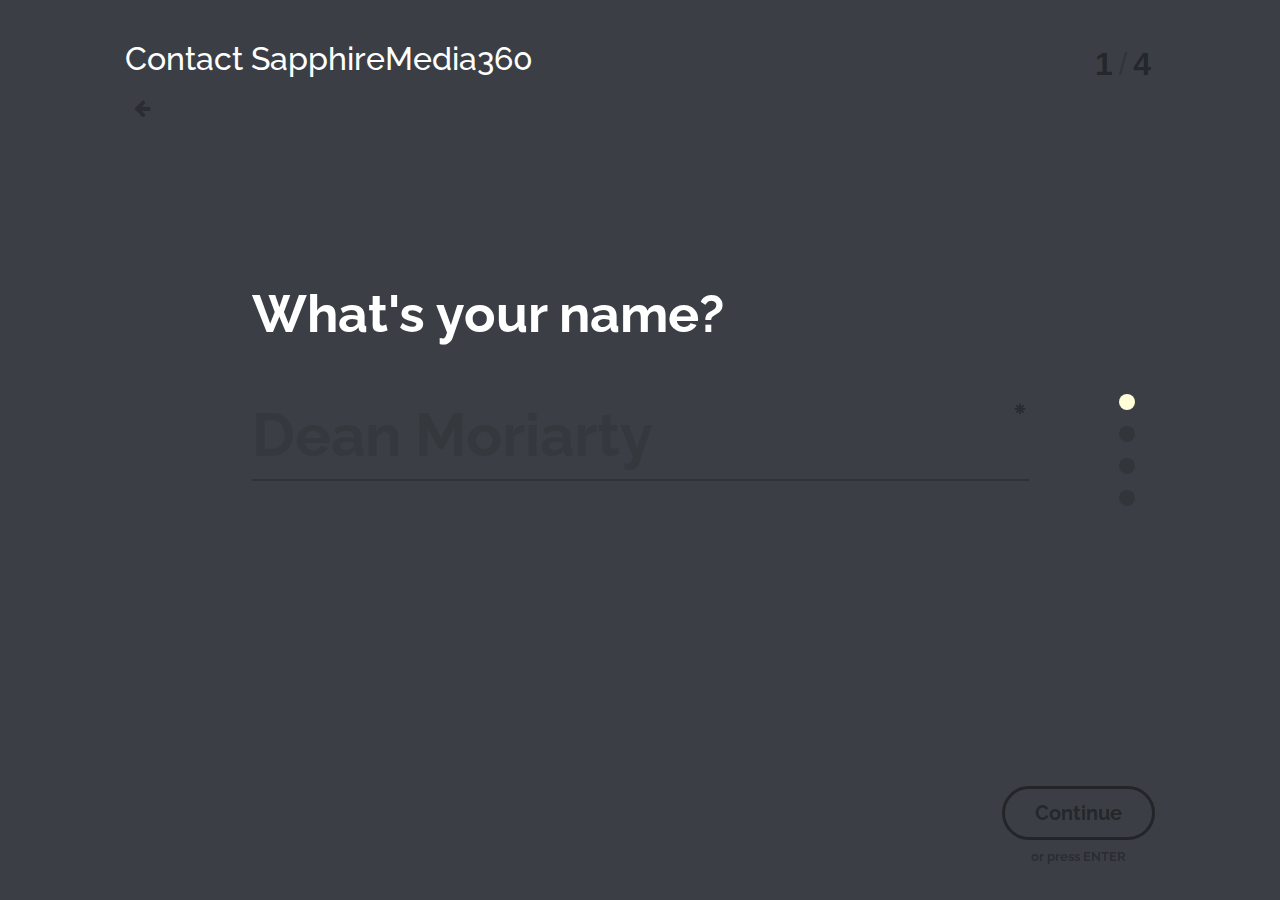
<file: contact_us.html>
<!DOCTYPE html>
<html lang="en" class="no-js">
<head>
    <meta charset="UTF-8" />
    <meta http-equiv="X-UA-Compatible" content="IE=edge">
    <meta name="viewport" content="width=device-width, initial-scale=1">
    <title>Contact Us</title>
    <meta name="description" content="Fullscreen Form Interface: A distraction-free form concept with fancy animations" />
    <meta name="keywords" content="fullscreen form, css animations, distraction-free, web design" />
    <meta name="author" content="Codrops" />
    <link rel="shortcut icon" href="../favicon.ico">

    <!-- Stylesheets imports -->
    <link rel="stylesheet" href="https://maxcdn.bootstrapcdn.com/bootstrap/4.3.1/css/bootstrap.min.css">

    <!-- Font Imports -->
    <link rel="stylesheet" type="text/css" href="//fonts.googleapis.com/css?family=Open+Sans" />
    <!-- Scripts used in the app -->
    <script src="https://ajax.googleapis.com/ajax/libs/jquery/3.3.1/jquery.min.js"></script>
    <script src="https://cdnjs.cloudflare.com/ajax/libs/popper.js/1.14.7/umd/popper.min.js"></script>
    <script src="https://maxcdn.bootstrapcdn.com/bootstrap/4.3.1/js/bootstrap.min.js"></script>

    <link rel="stylesheet" type="text/css" href="css/normalize.css" />
    <link rel="stylesheet" type="text/css" href="css/demo.css" />
    <link rel="stylesheet" type="text/css" href="css/component.css" />
    <link rel="stylesheet" type="text/css" href="css/cs-select.css" />
    <link rel="stylesheet" type="text/css" href="css/cs-skin-boxes.css" />
    <link rel="stylesheet" type="text/css" href="css/contact_us_style.css">
    <script src="js/modernizr.custom.js"></script>
</head>
<body>
<div class="container">
    <div class="fs-form-wrap" id="fs-form-wrap">
        <div class="fs-title">
            <h1>Contact SapphireMedia360</h1>
            <div class="codrops-top">
                <a class="codrops-icon codrops-icon-prev" href="index.html"><span>Go To Homepage</span></a>
            </div>
        </div>
        <form id="myform" class="fs-form fs-form-full" autocomplete="off">
            <ol class="fs-fields">
                <li>
                    <label class="fs-field-label fs-anim-upper" for="q1">What's your name?</label>
                    <input class="fs-anim-lower" id="q1" name="q1" type="text" placeholder="Dean Moriarty" required/>
                </li>
                <li>
                    <label class="fs-field-label fs-anim-upper" for="q2" data-info="We won't send you spam, we promise...">What's your email address?</label>
                    <input class="fs-anim-lower" id="q2" name="q2" type="email" placeholder="dean@road.us" required/>
                </li>
                <li>
                    <label class="fs-field-label fs-anim-upper" for="q4">Type your message or query here:</label>
                    <textarea class="fs-anim-lower" id="q4" name="q4" placeholder="Describe here"></textarea>
                </li>
                <li>
                    <label class="fs-field-label fs-anim-upper" for="q5">What's your phone number?</label>
                    <input class="fs-anim-lower" id="q5" name="q5" type="number" required maxlength="10"/>
                </li>
            </ol><!-- /fs-fields -->
            <button class="fs-submit" type="submit">Send answers</button>
        </form><!-- /fs-form -->
    </div><!-- /fs-form-wrap -->

    <!-- Related demos -->
    <div class="related">
        <p>If you enjoyed this demo you might also like:</p>
        <a href="http://tympanus.net/Development/MinimalForm/">
            <img src="img/relatedposts/minimalform1-300x162.png" />
            <h3>Minimal Form Interface</h3>
        </a>
        <a href="http://tympanus.net/Development/ButtonComponentMorph/">
            <img src="img/relatedposts/MorphingButtons-300x162.png" />
            <h3>Morphing Buttons Concept</h3>
        </a>
    </div>

</div><!-- /container -->
<script src="js/classie.js"></script>
<script src="js/selectFx.js"></script>
<script src="js/fullscreenForm.js"></script>
<script>
    (function() {
        var formWrap = document.getElementById( 'fs-form-wrap' );

        [].slice.call( document.querySelectorAll( 'select.cs-select' ) ).forEach( function(el) {
            new SelectFx( el, {
                stickyPlaceholder: false,
                onChange: function(val){
                    document.querySelector('span.cs-placeholder').style.backgroundColor = val;
                }
            });
        } );

        new FForm( formWrap, {
            onReview : function() {
                classie.add( document.body, 'overview' ); // for demo purposes only
            }
        } );
    })();
</script>
</body>
</html>
</file>
<file: css/demo.css>
@import url(http://fonts.googleapis.com/css?family=Raleway:400,700);
@font-face {
	font-weight: normal;
	font-style: normal;
	font-family: 'codropsicons';
	src:url('../fonts/codropsicons/codropsicons.eot');
	src:url('../fonts/codropsicons/codropsicons.eot?#iefix') format('embedded-opentype'),
		url('../fonts/codropsicons/codropsicons.woff') format('woff'),
		url('../fonts/codropsicons/codropsicons.ttf') format('truetype'),
		url('../fonts/codropsicons/codropsicons.svg#codropsicons') format('svg');
}

*, *:after, *:before { -webkit-box-sizing: border-box; box-sizing: border-box; }
.clearfix:before, .clearfix:after { content: ''; display: table; }
.clearfix:after { clear: both; }

html, body, .container {
	height: 100%;
}

body {
	background: #3b3f45;
	color: #fff;
	font-weight: 400;
	font-size: 1em;
	font-family: 'Raleway', Arial, sans-serif;
	overflow: hidden;
	overflow-y: scroll;
	min-height: 590px;
}

a {
	color: rgba(0,0,0,0.3);
	text-decoration: none;
	outline: none;
}

a:hover, a:focus {
	color: #fff;
}

/* Top Navigation Style */
.codrops-top {
	margin-top: 1em;
}

.codrops-top a {
	font-size: 0.69em;
	padding: 0 0.25em;
	display: inline-block;
	text-decoration: none;
	font-size: 1.2em;
}

.codrops-icon:before {
	margin: 0 4px;
	text-transform: none;
	font-weight: normal;
	font-style: normal;
	font-variant: normal;
	font-family: 'codropsicons';
	line-height: 1;
	speak: none;
	-webkit-font-smoothing: antialiased;
}

.codrops-icon-drop:before {
	content: "\e001";
}

.codrops-icon-prev:before {
	content: "\e004";
}

.codrops-icon-info:before {
	content: "\e003";
}

.codrops-icon span {
	display: none;
	position: absolute;
	font-size: 0.85em;
	padding: 0.5em 0 0 0.25em;
	font-weight: 700;
}

.codrops-icon:hover span {
	display: block;
	color: #6a7b7e;
}

/* Related demos */
.related {
	font-weight: 700;
	text-align: center;
	padding: 5em 0;
	display: none;
	background: #fff;
	color: rgba(0,0,0,0.3);
}

.overview .related {
	display: block;
}

.related > a {
	border: 3px solid black;
	border-color: initial;
	display: inline-block;
	text-align: center;
	margin: 20px 10px;
	padding: 25px;
}

.related > a:hover,
.related > a:focus {
	color: rgba(0,0,0,0.5);
}

.related a img {
	max-width: 100%;
	opacity: 0.8;
}

.related a:hover img,
.related a:active img {
	opacity: 1;
}

.related a h3 {
	margin: 0;
	padding: 0.5em 0 0.3em;
	max-width: 300px;
	text-align: left;
}
</file>
<file: css/component.css>
/* Main form wrapper */
.fs-form-wrap {
	position: relative;
	width: 100%;
	height: 100%;
	color: #fff;
}

.overview .fs-form-wrap {
	height: auto;
}

/* Title */
.fs-title {
	position: absolute;
	top: 0;
	left: 0;
	margin: 0;
	padding: 40px;
	width: 100%;
}

.fs-title h1 {
	margin: 0;
}

/* Form */
.fs-form {
	position: relative;
	text-align: left;
	font-size: 2.5em;
}

.no-js .fs-form {
	padding: 0 0 6em 0;
}

/* Views (fullscreen and overview)*/
.fs-form-full {
	top: 32%;
	margin: 0 auto;
	width: 70%;
}

.fs-form-full,
.fs-message-error {
	max-width: 960px;
}

.fs-form-overview {
	padding: 2.5em 30% 6em;
	width: 100%;
	height: 100%;
	background: #fffed8;
	color: #3b3f45;
	font-size: 1.2em;
}

.fs-form-overview .fs-fields::before {
	display: block;
	margin-bottom: 2.5em;
	color: #3b3f45;
	content: 'Review & Submit';
	font-weight: 700;
	font-size: 1.85em;
}

/* Switch view animation (we hide the current view, switch the view class and show it again) */
.fs-form.fs-show {
	-webkit-animation: animFadeIn 0.5s;
	animation: animFadeIn 0.5s;
}

@-webkit-keyframes animFadeIn {
	0% { opacity: 0; }
	100% { opacity: 1; }
}

@keyframes animFadeIn {
	0% { opacity: 0; }
	100% { opacity: 1; }
}

.fs-form.fs-show .fs-fields {
	-webkit-animation: animMove 0.5s;
	animation: animMove 0.5s;
}

@-webkit-keyframes animMove {
	from { top: 100px; }
}

@keyframes animMove {
	from { top: 100px; }
} /* we need to use top here because otherwise all our fixed elements will become absolute */

/* Visibility control of elements */
.fs-form-full .fs-fields > li,
.fs-nav-dots, 
.fs-progress,
.fs-numbers,
button.fs-continue,
.fs-message-error,
.fs-message-final {
	visibility: hidden;
}

.no-js .fs-form-full .fs-fields > li {
	visibility: visible;
}

.fs-show {
	visibility: visible !important;
}

/* Some general styles */
.fs-form-wrap button {
	border: none;
	background: none;
}

.fs-form-wrap button[disabled] {
	opacity: 0.3;
	pointer-events: none;
}

.fs-form-wrap input:focus,
.fs-form-wrap button:focus {
	outline: none;
}

/* Hide the submit button */
.fs-form .fs-submit {
	display: none;
}

/* Fields */
.fs-fields {
	position: relative;
	margin: 0 auto;
	padding: 0;
	top: 0;
	list-style: none;
}

.fs-form-overview ol {
	max-width: ;
}

.fs-fields > li {
	position: relative;
	z-index: 1;
	margin: 0;
	padding: 0;
	border: none;
}

.fs-fields > li:hover {
	z-index: 999;
}

.js .fs-form-full .fs-fields > li {
	position: absolute;
	width: 100%;
}

.fs-form-overview .fs-fields > li,
.no-js .fs-form .fs-fields > li {
	margin: 1em 0 2em;
	padding: 0 0 2em 0;
	border-bottom: 2px solid rgba(0,0,0,0.1);
}

/* Labels & info */
.fs-fields > li label {
	position: relative;
}

.fs-fields > li label.fs-field-label {
	display: inline-block;
	padding: 0 5px 1em 0;
	font-weight: 700;
	pointer-events: none;
}

.fs-form-full .fs-fields > li label[data-info]::after {
	position: relative;
	display: inline-block;
	margin-left: 10px;
	width: 24px;
	height: 24px;
	border: 2px solid rgba(0,0,0,0.4);
	color: rgba(0,0,0,0.4);
	border-radius: 50%;
	content: 'i';
	vertical-align: top;
	text-align: center;
	font-weight: 700;
	font-style: italic;
	font-size: 14px;
	font-family: Georgia, serif;
	line-height: 20px;
	cursor: pointer;
	pointer-events: auto;
}

.fs-form-full .fs-fields > li label[data-info]::before {
    position: absolute;
    bottom: 100%;
   	left: 0;
    padding: 0 0 10px;
    min-width: 200px;
	content: attr(data-info);
	font-size: 0.4em;
	color: #6a7b7e;
    opacity: 0;
    -webkit-transition: opacity 0.3s, -webkit-transform 0.3s;
    transition: opacity 0.3s, transform 0.3s;
    -webkit-transform: translate3d(0,-5px,0);
    transform: translate3d(0,-5px,0);
    pointer-events: none;
}

.fs-form-full .fs-fields > li label[data-info]:hover::before {
    opacity: 1;
    -webkit-transform: translate3d(0,0,0);
    transform: translate3d(0,0,0);
}

.fs-form-full .fs-fields > li label:hover ~ .fs-info,
.fs-form-full .fs-fields > li .fs-info:hover {
	opacity: 1;
	-webkit-transform: translateY(0);
	transform: translateY(0);
	pointer-events: auto;
}

/* Inputs */
.fs-fields input {
	display: block;
	margin: 0;
	padding: 0 0 0.15em;
	width: 100%;
	border: none;
	border-bottom: 2px solid rgba(0,0,0,0.2);
	background-color: transparent;
	color: #fffed8;
	text-overflow: ellipsis;
	font-weight: bold;
	font-size: 1.5em;
	border-radius: 0;
}

.fs-fields input:invalid {
	box-shadow: none; /* removes red shadow in FF*/
}

.fs-form-overview .fs-fields input {
	border-bottom-color: transparent;
	color: rgba(0,0,0,0.5);
}

.fs-fields [required] {
	background-image: url(../img/abacusstar.svg);
	background-position: top right;
	background-size: 18px;
	background-repeat: no-repeat;
}

.fs-fields input:focus {
	background-color: #3b3f45; /* Fixes chrome bug with placeholder */
}

.fs-form-overview .fs-fields input:focus {
	background-color: #fffed8; /* Fixes chrome bug with placeholder */
}

.fs-form-overview .fs-fields input {
	font-size: 1.2em;
}

.fs-fields .fs-radio-custom input[type="radio"] {
	position: absolute;
	display: block;
	margin: 30px auto 20px;
	margin: 0 auto 20px;
	width: 100%;
	height: 100%;
	opacity: 0;
	cursor: pointer;
}

.fs-fields > li .fs-radio-custom span {
	float: left;
	position: relative;
	margin-right: 3%;
	padding: 10px;
	max-width: 200px;
	width: 30%;
	text-align: center;
	font-weight: 700;
	font-size: 50%;
	font-family: "Helvetica Neue", Helvetica, Arial, sans-serif;
}

.fs-fields > li .fs-radio-custom span label {
	color: rgba(0,0,0,0.4);
	-webkit-transition: color 0.3s;
	transition: color 0.3s;
}

.fs-form-overview .fs-fields > li .fs-radio-custom span {
	max-width: 140px;
}

.fs-form-overview .fs-fields > li .fs-radio-custom span {
	font-size: 75%;
}

.fs-fields > li .fs-radio-custom label {
	display: block;
	padding-top: 100%;
	width: 100%;
	height: 100%;
	cursor: pointer;
}

.fs-fields .fs-radio-custom label::after {
	position: absolute;
	top: 50%;
	left: 50%;
	width: 100%;
	height: 100%;
	background-position: 50% 0%;
	background-size: 85%;
	background-repeat: no-repeat;
	content: '';
	opacity: 0.5;
	-webkit-transition: opacity 0.2s;
	transition: opacity 0.2s;
	-webkit-transform: translate(-50%,-50%);
	transform: translate(-50%,-50%);
}

.fs-fields .fs-radio-custom label.radio-mobile::after {
	background-image: url(../img/mobile.svg);
}

.fs-fields .fs-radio-custom label.radio-social::after {
	background-image: url(../img/social.svg);
}

.fs-fields .fs-radio-custom label.radio-conversion::after {
	background-image: url(../img/conversion.svg);
}

.fs-fields .fs-radio-custom label:hover::after,
.fs-fields input[type="radio"]:focus + label::after,
.fs-fields input[type="radio"]:checked + label::after {
	opacity: 1;
}

.fs-fields .fs-radio-custom input[type="radio"]:checked + label {
	color: #fffed8;
}

.fs-form-overview .fs-fields .fs-radio-custom input[type="radio"]:checked + label {
	color: rgba(0,0,0,0.8);
}

.fs-fields textarea {
	padding: 0.25em;
	width: 100%;
	height: 200px;
	border: 2px solid rgba(0,0,0,0.2);
	background-color: transparent;
	color: #fffed8;
	font-weight: 700;
	font-size: 0.85em;
	resize: none;
}

.fs-form-overview .fs-fields textarea {
	height: 100px;
	color: rgba(0,0,0,0.5);
}

.fs-fields textarea:focus {
	outline: none;
}

.fs-form-overview .fs-fields textarea {
	padding: 0;
	border-color: transparent;
}

.fs-form-overview .fs-fields textarea:focus {
	background: #fffed8;
}

.fs-form div.cs-select.cs-skin-boxes {
	display: block;
}

.fs-form-overview .cs-skin-boxes > span {
	border-radius: 5px;
	width: 90px;
	height: 70px;
	font-size: 0.8em;
}

.fs-form-overview .cs-skin-boxes > span::before {
	padding-top: 50px;
	box-shadow: 0 20px 0 #292c30, inset 0 -5px #292c30;
}

.fs-fields input.fs-mark {
	padding-left: 1em;
	background-image: url(../img/dollar.svg);
	background-position: 0% 0.15em;
	background-size: auto 75%;
	background-repeat: no-repeat;
}

.fs-fields input.fs-mark[required] {
	background-image: url(../img/dollar.svg), url(../img/abacusstar.svg);
	background-position: 0% 0.15em, top right;
	background-size: auto 75%, 18px;
	background-repeat: no-repeat;
}

/* placeholder */
.fs-fields input::-webkit-input-placeholder,
.fs-fields textarea::-webkit-input-placeholder {
	color: rgba(0,0,0,0.1);
}

.fs-fields input:-moz-placeholder,
.fs-fields textarea:-moz-placeholder {
	color: rgba(0,0,0,0.1);
}

.fs-fields input::-moz-placeholder,
.fs-fields textarea::-moz-placeholder {
	color: rgba(0,0,0,0.1);
}

.fs-fields input:-ms-input-placeholder,
.fs-fields textarea:-ms-input-placeholder {
	color: rgba(0,0,0,0.1);
}

/* Hide placeholder when focused in Webkit browsers */
.fs-fields input:focus::-webkit-input-placeholder {
	color: transparent;
}

/* Dot navigation */
.fs-nav-dots {
	position: absolute;
	top: 50%;
	right: 60px;
	left: auto;
	-webkit-transform: translateY(-50%);
	transform: translateY(-50%);
}

.fs-nav-dots button {
	position: relative;
	display: block;
	padding: 0;
	margin: 16px 0;
	width: 16px;
	height: 16px;
	border-radius: 50%;
	background: transparent;
	-webkit-transition: -webkit-transform 0.3s ease, opacity 0.3s ease;
	transition: transform 0.3s ease, opacity 0.3s ease;
}

.fs-nav-dots button::before,
.fs-nav-dots button::after {
	position: absolute;
	top: 0;
	left: 0;
	width: 100%;
	height: 100%;
	border-radius: 50%;
	background-color: rgba(0,0,0,0.5);
	content: '';
	text-indent: 0;
	-webkit-backface-visibility: hidden;
	backface-visibility: hidden;
}

.fs-nav-dots button::after {
	background-color: rgba(0,0,0,0.4);
	-webkit-transform: perspective(1000px) rotate3d(0,1,0,180deg);
	transform: perspective(1000px) rotate3d(0,1,0,180deg);
}

.fs-nav-dots button.fs-dot-current {
	-webkit-transform: perspective(1000px) rotate3d(0,1,0,180deg);
	transform: perspective(1000px) rotate3d(0,1,0,180deg);
}

.fs-nav-dots button:hover::before,
.fs-nav-dots button.fs-dot-current::before {
	background: #fffed8;
}

/* Progress bar */
.fs-progress {
	position: absolute;
	top: 0;
	width: 0%;
	height: 0.5em;
	background: #fffed8;
	-webkit-transition: width 0.3s ease-in-out;
	transition: width 0.3s ease-in-out;
}

/* Number indicator */
.fs-numbers {
	position: absolute;
	top: 0;
	right: 0;
	overflow: hidden;
	color: rgba(0,0,0,0.4);
	margin: 40px;
	width: 2em;
	font-weight: 700;
	font-size: 2em;
	font-family: "Helvetica Neue", Helvetica, Arial, sans-serif;
	cursor: default;
}

.fs-numbers:after {
	position: absolute;
	width: 100%;
	text-align: center;
	content: '/';
	font-weight: 300;
	opacity: 0.4;
	left: 0;
}

.fs-numbers span {
	float: right;
	width: 40%;
	text-align: center;
}

.fs-numbers .fs-number-current {
	float: left;
}

.fs-numbers .fs-number-new {
	position: absolute;
	left: 0;
	-webkit-transform: translateY(100%);
	transform: translateY(100%);
}

/* Animations for numbers */
/* Show next number */
.fs-numbers.fs-show-next .fs-number-new {
	-webkit-animation: animMoveUpFromDown 0.4s both;
	animation: animMoveUpFromDown 0.4s both;
}

@-webkit-keyframes animMoveUpFromDown {
	from { -webkit-transform: translateY(100%); }
	to { -webkit-transform: translateY(0); }
}

@keyframes animMoveUpFromDown {
	from { -webkit-transform: translateY(100%); transform: translateY(100%); }
	to { -webkit-transform: translateY(0); transform: translateY(0); }
}

.fs-numbers.fs-show-next .fs-number-current {
	-webkit-animation: animMoveUp 0.4s both;
	animation: animMoveUp 0.4s both;
}

@-webkit-keyframes animMoveUp {
	to { -webkit-transform: translateY(-100%); }
}

@keyframes animMoveUp {
	to { -webkit-transform: translateY(-100%); transform: translateY(-100%); }
}

/* Show previous number */
.fs-numbers.fs-show-prev .fs-number-new {
	-webkit-animation: animMoveDownFromUp 0.4s both;
	animation: animMoveDownFromUp 0.4s both;
}

@-webkit-keyframes animMoveDownFromUp {
	from { -webkit-transform: translateY(-100%); }
	to { -webkit-transform: translateY(0); }
}

@keyframes animMoveDownFromUp {
	from { -webkit-transform: translateY(-100%); transform: translateY(-100%); }
	to { -webkit-transform: translateY(0); transform: translateY(0); }
}

.fs-numbers.fs-show-prev .fs-number-current {
	-webkit-animation: animMoveDown 0.4s both;
	animation: animMoveDown 0.4s both;
}

@-webkit-keyframes animMoveDown {
	to { -webkit-transform: translateY(100%); }
}

@keyframes animMoveDown {
	to { -webkit-transform: translateY(100%); transform: translateY(100%); }
}

/* Continue button and submit button */
button.fs-submit,
button.fs-continue {
	padding: 0.6em 1.5em;
	border: 3px solid #232529;
	border-radius: 40px;
	font-weight: 700;
	color: rgba(0,0,0,0.4);
}

.fs-form-overview .fs-submit,
.no-js .fs-form .fs-submit  {
	display: block;
	float: right;
}

.fs-form-overview .fs-submit {
	border-color: #232529;
	color: #232529;
}

button.fs-continue {
	position: absolute;
	right: 0;
	bottom: 0;
	margin: 0 40px 60px 0;
	font-size: 1.25em;
}

button.fs-submit:hover,
button.fs-submit:focus,
button.fs-continue:hover {
	background: #232529;
	color: #fff;
}

.fs-continue::after {
	position: absolute;
	top: 100%;
	left: 0;
	width: 100%;
	line-height: 3;
	text-align: center;
	background: transparent;
	color: rgba(0,0,0,0.3);
	content: 'or press ENTER';
	font-size: 0.65em;
	pointer-events: none;
}

/* Error message */
.fs-message-error {
	position: absolute;
	bottom: 75%;
	left: 50%;
	z-index: 800;
	max-width: 960px;
	width: 70%;
	color: #eb7e7f;
	font-weight: 700;
	font-size: 1em;
	opacity: 0;
	-webkit-transform: translate3d(-50%,-5px,0);
	transform: translate3d(-50%,-5px,0);
}

.fs-message-error.fs-show {
	opacity: 1;
	-webkit-transition: -webkit-transform 0.3s, opacity 0.3s;
	transition: transform 0.3s, opacity 0.3s;
	-webkit-transform: translate3d(-50%,0,0);
	transform: translate3d(-50%,0,0);
}

/* Animation classes & animations */
.fs-form li.fs-current {
	visibility: visible;
}

.fs-form li.fs-hide,
.fs-form li.fs-show {
	pointer-events: none;
}

/* Hide current li when navigating to next question */
.fs-form .fs-display-next .fs-hide {
	visibility: visible;
}

.fs-form .fs-display-next .fs-hide .fs-anim-lower,
.fs-form .fs-display-next .fs-hide .fs-anim-upper {
	-webkit-animation: animHideNext 0.5s cubic-bezier(0.7,0,0.3,1) forwards;
	animation: animHideNext 0.5s cubic-bezier(0.7,0,0.3,1) forwards;
}

.fs-form .fs-display-next .fs-hide .fs-anim-lower {
	-webkit-animation-delay: 0.1s;
	animation-delay: 0.1s;
}

@-webkit-keyframes animHideNext {
	to { opacity: 0; -webkit-transform: translate3d(0,-500px,0); }
}

@keyframes animHideNext {
	to { opacity: 0; -webkit-transform: translate3d(0,-500px,0); transform: translate3d(0,-500px,0); }
}

/* Show new li when navigating to next question */
.fs-form .fs-display-next .fs-show .fs-anim-lower,
.fs-form .fs-display-next .fs-show .fs-anim-upper {
	-webkit-animation: animShowNext 0.5s cubic-bezier(0.7,0,0.3,1) both 0.15s;
	animation: animShowNext 0.5s cubic-bezier(0.7,0,0.3,1) both 0.15s;
}

.fs-form .fs-display-next .fs-show .fs-anim-lower {
	-webkit-animation-delay: 0.25s;
	animation-delay: 0.25s;
}

@-webkit-keyframes animShowNext {
	from { opacity: 0; -webkit-transform: translate3d(0,500px,0); }
}

@keyframes animShowNext {
	from { opacity: 0; -webkit-transform: translate3d(0,500px,0); transform: translate3d(0,500px,0); }
}

/* Hide current li when navigating to previous question */
.fs-form .fs-display-prev .fs-hide {
	visibility: visible;
}

.fs-form .fs-display-prev .fs-hide .fs-anim-lower,
.fs-form .fs-display-prev .fs-hide .fs-anim-upper {
	-webkit-animation: animHidePrev 0.5s cubic-bezier(0.7,0,0.3,1) forwards;
	animation: animHidePrev 0.5s cubic-bezier(0.7,0,0.3,1) forwards;
}

.fs-form .fs-display-prev .fs-hide .fs-anim-upper {
	-webkit-animation-delay: 0.1s;
	animation-delay: 0.1s;
}

@-webkit-keyframes animHidePrev {
	to { opacity: 0; -webkit-transform: translate3d(0,500px,0); }
}

@keyframes animHidePrev {
	to { opacity: 0; -webkit-transform: translate3d(0,500px,0); transform: translate3d(0,500px,0); }
}

/* Show new li when navigating to previous question */
.fs-form .fs-display-prev .fs-show .fs-anim-lower,
.fs-form .fs-display-prev .fs-show .fs-anim-upper {
	-webkit-animation: animShowPrev 0.5s cubic-bezier(0.7,0,0.3,1) both 0.15s;
	animation: animShowPrev 0.5s cubic-bezier(0.7,0,0.3,1) both 0.15s;
}

.fs-form .fs-display-prev .fs-show .fs-anim-upper {
	-webkit-animation-delay: 0.25s;
	animation-delay: 0.25s;
}

@-webkit-keyframes animShowPrev {
	from { opacity: 0; -webkit-transform: translate3d(0,-500px,0); }
}

@keyframes animShowPrev {
	from { opacity: 0; -webkit-transform: translate3d(0,-500px,0); transform: translate3d(0,-500px,0); }
}

/* Remove IE clear cross */
input[type=text]::-ms-clear {
    display: none;
}

/* Adjust form for smaller screens */
@media screen and (max-width: 52.5em) {
	body {
		min-height: 500px;
	}

	.fs-form-wrap {
		font-size: 70%;
	}

	.fs-form {
		top: 6em;
		right: 2em;
		left: 0;
		padding: 0 3.75em 0 1em;
		width: auto;
		font-size: 2em;
	}

	.fs-form.fs-form-overview {
		top: 0;
		right: 0;
		padding: 1.5em 1em 8em 1em;
		font-size: 1.5em;
	}

	.fs-title {
		padding: 20px;
	}

	.fs-numbers {
		margin: 20px;
	}

	.fs-nav-dots {
		right: 25px;
	}

	button.fs-continue {
		right: 20px;
		bottom: 20px;
		margin: 0;
		padding: 50px 0 0 50px;
		width: 50px;
		height: 50px;
		border-radius: 50%;
		font-size: 2em;
	}

	button.fs-continue::before {
		position: absolute;
		top: 0;
		left: 0;
		width: 100%;
		height: 100%;
		content: '\27A1';
		text-align: center;
		font-size: 1em;
		line-height: 50px;
	}

	.fs-continue::after {
		content: '';
	}

	button.fs-submit {
		width: 100%;
		font-size: 1.25em;
	}

	.fs-message-error {
		bottom: 1.75em;
		left: 0;
		padding: 0 90px 0 2em;
		width: 100%;
		font-size: 1.5em;
		-webkit-transform: translate3d(0,-5px,0);
		transform: translate3d(0,-5px,0);
	}

	.fs-message-error.fs-show {
		-webkit-transform: translate3d(0,0,0);
		transform: translate3d(0,0,0);
	}
}
</file>
<file: css/cs-select.css>
/* Custom select */
/* Read the article: http://tympanus.net/codrops/2014/07/10/inspiration-for-custom-select-elements/ */
/* Demo: http://tympanus.net/Development/SelectInspiration/ */
/* GitHub: https://github.com/codrops/SelectInspiration */

/* Default custom select styles */
div.cs-select {
	display: inline-block;
	vertical-align: middle;
	position: relative;
	text-align: left;
	background: #fff;
	z-index: 100;
	width: 100%;
	max-width: 500px;
	-webkit-touch-callout: none;
	-webkit-user-select: none;
	-khtml-user-select: none;
	-moz-user-select: none;
	-ms-user-select: none;
	user-select: none;
}

div.cs-select:focus {
	outline: none; /* For better accessibility add a style for this in your skin */
}

.cs-select select {
	display: none;
}

.cs-select span {
	display: block;
	position: relative;
	cursor: pointer;
	padding: 1em;
	white-space: nowrap;
	overflow: hidden;
	text-overflow: ellipsis;
}

/* Placeholder and selected option */
.cs-select > span {
	padding-right: 3em;
}

.cs-select > span::after,
.cs-select .cs-selected span::after {
	speak: none;
	position: absolute;
	top: 50%;
	-webkit-transform: translateY(-50%);
	transform: translateY(-50%);
	-webkit-font-smoothing: antialiased;
	-moz-osx-font-smoothing: grayscale;
}

.cs-select > span::after {
	content: '\25BE';
	right: 1em;
}

.cs-select .cs-selected span::after {
	content: '\2713';
	margin-left: 1em;
}

.cs-select.cs-active > span::after {
	-webkit-transform: translateY(-50%) rotate(180deg);
	transform: translateY(-50%) rotate(180deg);
}

/* Options */
.cs-select .cs-options {
	position: absolute;
	overflow: hidden;
	width: 100%;
	background: #fff;
	visibility: hidden;
	z-index: 10000;
}

.cs-select.cs-active .cs-options {
	visibility: visible;
}

.cs-select ul {
	list-style: none;
	margin: 0;
	padding: 0;
	width: 100%;
}

.cs-select ul span {
	padding: 1em;
}

.cs-select ul li.cs-focus span {
	background-color: #ddd;
}

/* Optgroup and optgroup label */
.cs-select li.cs-optgroup ul {
	padding-left: 1em;
}

.cs-select li.cs-optgroup > span {
	cursor: default;
}
</file>
<file: css/cs-skin-boxes.css>
/* Custom select */
/* Read the article: http://tympanus.net/codrops/2014/07/10/inspiration-for-custom-select-elements/ */
/* Demo: http://tympanus.net/Development/SelectInspiration/ */
/* GitHub: https://github.com/codrops/SelectInspiration */

/* Custom select skin: fullscreen color picker (adjusted for fullscreen form) */
div.cs-skin-boxes {
	background: transparent;
	font-size: 0.65em;
	font-weight: 700;
	max-width: 300px;
	z-index: 2000;
	color: #fff;
}

@media screen and (max-width: 30em) {
	div.cs-skin-boxes { font-size: 1em; }
}

.cs-skin-boxes > span {
	border: 3px solid #292c30;
	border-radius: 5px;
	width: 150px;
	height: 140px;
	font-size: 0.5em;
	padding: 0 0 0 10px;
	background: #555b64;
}

div.cs-skin-boxes:focus > span {
	box-shadow: 0 0 0 2px rgba(255,255,255,0.1);
}

.cs-skin-boxes > span::before {
	content: '';
	display: block;
	padding-top: 110px;
	margin-left: -10px;
	box-shadow: 0 25px 0 #292c30, inset 0 -10px #292c30;
}

.cs-skin-boxes > span::after,
.cs-skin-boxes.cs-active > span::after {
	top: auto;
	-webkit-transform: none;
	transform: none;
}

.cs-skin-boxes .cs-options {
	position: fixed;
	width: 100%;
	height: 100%;
	top: 0;
	left: 0;
	overflow: auto;
	background: #3b3f45;
	font-size: 12px;
	opacity: 0;
	-webkit-transition: opacity 0.3s, visibility 0s 0.3s;
	transition: opacity 0.3s, visibility 0s 0.3s;
}

.cs-skin-boxes.cs-active .cs-options {
	opacity: 1;
	-webkit-transition: opacity 0.3s;
	transition: opacity 0.3s;
}

.cs-skin-boxes .cs-options ul {
	position: absolute;
	width: 100%;
	height: 100%;
	padding: 10px;
}

.cs-skin-boxes .cs-options li {
	width: 20%;
	height: 25%;
	float: left;
	position: relative;
	cursor: pointer;
	border-radius: 14px;
	overflow: hidden;
	opacity: 0;
	color: rgba(255,255,255,0.6);
	border: 10px solid transparent;
	background-clip: padding-box;
	-webkit-transform: scale3d(0.8,0.8,1);
	transform: scale3d(0.8,0.8,1);
	box-shadow: inset 0 -6em 0 -2em #282b30, inset 0 -1px 1px #000;
	-webkit-transition: -webkit-transform 0.3s, opacity 0.3s;
	transition: transform 0.3s, opacity 0.3s;
}

@media screen and (max-width: 30em) {
	.cs-skin-boxes .cs-options li { box-shadow: none; border-width: 3px; border-radius: 8px;}
}

.cs-skin-boxes.cs-active .cs-options li {
	opacity: 1;
	-webkit-transform: scale3d(1,1,1);
	transform: scale3d(1,1,1);
}

.cs-skin-boxes.cs-active .cs-options li:nth-child(2) {
	-webkit-transition-delay: 0.01s;
	transition-delay: 0.01s;
}

.cs-skin-boxes.cs-active .cs-options li:nth-child(3) {
	-webkit-transition-delay: 0.02s;
	transition-delay: 0.02s;
}

.cs-skin-boxes.cs-active .cs-options li:nth-child(4) {
	-webkit-transition-delay: 0.03s;
	transition-delay: 0.03s;
}

.cs-skin-boxes.cs-active .cs-options li:nth-child(5) {
	-webkit-transition-delay: 0.04s;
	transition-delay: 0.04s;
}

.cs-skin-boxes.cs-active .cs-options li:nth-child(6) {
	-webkit-transition-delay: 0.05s;
	transition-delay: 0.05s;
}

.cs-skin-boxes.cs-active .cs-options li:nth-child(7) {
	-webkit-transition-delay: 0.06s;
	transition-delay: 0.06s;
}

.cs-skin-boxes.cs-active .cs-options li:nth-child(8) {
	-webkit-transition-delay: 0.07s;
	transition-delay: 0.07s;
}

.cs-skin-boxes.cs-active .cs-options li:nth-child(9) {
	-webkit-transition-delay: 0.08s;
	transition-delay: 0.08s;
}

.cs-skin-boxes.cs-active .cs-options li:nth-child(10) {
	-webkit-transition-delay: 0.09s;
	transition-delay: 0.09s;
}

.cs-skin-boxes.cs-active .cs-options li:nth-child(11) {
	-webkit-transition-delay: 0.1s;
	transition-delay: 0.1s;
}

.cs-skin-boxes.cs-active .cs-options li:nth-child(12) {
	-webkit-transition-delay: 0.11s;
	transition-delay: 0.11s;
}

.cs-skin-boxes.cs-active .cs-options li:nth-child(13) {
	-webkit-transition-delay: 0.12s;
	transition-delay: 0.12s;
}

.cs-skin-boxes.cs-active .cs-options li:nth-child(14) {
	-webkit-transition-delay: 0.13s;
	transition-delay: 0.13s;
}

.cs-skin-boxes.cs-active .cs-options li:nth-child(15) {
	-webkit-transition-delay: 0.14s;
	transition-delay: 0.14s;
}

.cs-skin-boxes.cs-active .cs-options li:nth-child(16) {
	-webkit-transition-delay: 0.15s;
	transition-delay: 0.15s;
}

.cs-skin-boxes.cs-active .cs-options li:nth-child(17) {
	-webkit-transition-delay: 0.16s;
	transition-delay: 0.16s;
}

.cs-skin-boxes.cs-active .cs-options li:nth-child(18) {
	-webkit-transition-delay: 0.17s;
	transition-delay: 0.17s;
}

.cs-skin-boxes.cs-active .cs-options li:nth-child(19) {
	-webkit-transition-delay: 0.18s;
	transition-delay: 0.18s;
}

.cs-skin-boxes.cs-active .cs-options li:nth-child(20) {
	-webkit-transition-delay: 0.19s;
	transition-delay: 0.19s;
}

.cs-skin-boxes .cs-options li.cs-selected::after {
	content: '\2714';
	color: rgba(0,0,0,0.1);
	position: absolute;
	font-size: 2em;
	top: 50%;
	left: 50%;
	-webkit-transform: translate3d(-50%,-50%,0) translate3d(0,-1em,0);
	transform: translate3d(-50%,-50%,0) translate3d(0,-1em,0);
}

.cs-skin-boxes .cs-options li.cs-selected span::after {
	content: '';
}

@media screen and (max-width: 30em) {
	.cs-skin-boxes .cs-options li.cs-selected::after { 
		-webkit-transform: translate3d(-50%,-50%,0);
		transform: translate3d(-50%,-50%,0);
	}
}

.cs-skin-boxes .cs-options li.color-588c75 {
	background-color: #588c75;
}

.cs-skin-boxes .cs-options li.color-b0c47f {
	background-color: #b0c47f;
}

.cs-skin-boxes .cs-options li.color-f3e395 {
	background-color: #f3e395;
}

.cs-skin-boxes .cs-options li.color-f3ae73 {
	background-color: #f3ae73;
}

.cs-skin-boxes .cs-options li.color-da645a {
	background-color: #da645a;
}

.cs-skin-boxes .cs-options li.color-79a38f {
	background-color: #79a38f;
}

.cs-skin-boxes .cs-options li.color-c1d099 {
	background-color: #c1d099;
}

.cs-skin-boxes .cs-options li.color-f5eaaa {
	background-color: #f5eaaa;
}

.cs-skin-boxes .cs-options li.color-f5be8f {
	background-color: #f5be8f;
}

.cs-skin-boxes .cs-options li.color-e1837b {
	background-color: #e1837b;
}

.cs-skin-boxes .cs-options li.color-9bbaab {
	background-color: #9bbaab;
}

.cs-skin-boxes .cs-options li.color-d1dcb2 {
	background-color: #d1dcb2;
}

.cs-skin-boxes .cs-options li.color-f9eec0 {
	background-color: #f9eec0;
}

.cs-skin-boxes .cs-options li.color-f7cda9 {
	background-color: #f7cda9;
}

.cs-skin-boxes .cs-options li.color-e8a19b {
	background-color: #e8a19b;
}

.cs-skin-boxes .cs-options li.color-bdd1c8 {
	background-color: #bdd1c8;
}

.cs-skin-boxes .cs-options li.color-e1e7cd {
	background-color: #e1e7cd;
}

.cs-skin-boxes .cs-options li.color-faf4d4 {
	background-color: #faf4d4;
}

.cs-skin-boxes .cs-options li.color-fbdfc9 {
	background-color: #fbdfc9;
}

.cs-skin-boxes .cs-options li.color-f1c1bd {
	background-color: #f1c1bd;
}

.cs-skin-boxes .cs-options span {
	position: absolute;
	bottom: 0;
	width: 100%;
	line-height: 2em;
	text-transform: uppercase;
	letter-spacing: 1px;
}

@media screen and (max-width: 30em) {
	.cs-skin-boxes .cs-options span { display: none; }
}

.cs-skin-boxes .cs-options li span:hover,
.cs-skin-boxes li.cs-focus span,
.cs-skin-boxes li.cs-selected span {
	color: #fff;
}
</file>
<file: css/contact_us_style.css>
/*Contact sectiom*/
.content-header{
    font-family: 'Oleo Script', cursive;
    color:#fcc500;
    font-size: 45px;
}

.section-content{
    text-align: center;

}
#contact{

    font-family: 'Teko', sans-serif;
    padding-top: 60px;
    width: 100%;
    width: 100vw;
    height: 550px;
    background: #3a6186; /* fallback for old browsers */
    background: -webkit-linear-gradient(to left, #3a6186 , #89253e); /* Chrome 10-25, Safari 5.1-6 */
    background: linear-gradient(to left, #3a6186 , #89253e); /* W3C, IE 10+/ Edge, Firefox 16+, Chrome 26+, Opera 12+, Safari 7+ */
    color : #fff;
}
.contact-section{
    padding-top: 40px;
}
.contact-section .col-md-6{
    width: 50%;
}

.form-line{
    border-right: 1px solid #B29999;
}

.form-group{
    margin-top: 10px;
}
label{
    font-size: 1.3em;
    line-height: 1em;
    font-weight: normal;
}
.form-control{
    font-size: 1.3em;
    color: #080808;
}
textarea.form-control {
    height: 135px;
    /* margin-top: px;*/
}

.submit{
    font-size: 1.1em;
    float: right;
    width: 150px;
    background-color: transparent;
    color: #fff;

}

/* On hover, add a black background color with a little bit see-through */
.prev:hover, .next:hover {
    background-color: rgba(0,0,0,0.8);
}

/* Caption text */
.text {
    color: #f2f2f2;
    font-size: 15px;
    padding: 8px 12px;
    position: absolute;
    bottom: 8px;
    width: 100%;
    text-align: center;
}

/* Number text (1/3 etc) */
.numbertext {
    color: #f2f2f2;
    font-size: 12px;
    padding: 8px 12px;
    position: absolute;
    top: 0;
}

/* The dots/bullets/indicators */
.dot {
    cursor: pointer;
    height: 15px;
    width: 15px;
    margin: 0 2px;
    background-color: #bbb;
    border-radius: 50%;
    display: inline-block;
    transition: background-color 0.6s ease;
}

.active, .dot:hover {
    background-color: #717171;
}

/* Fading animation */
.fade {
    -webkit-animation-name: fade;
    -webkit-animation-duration: 1.5s;
    animation-name: fade;
    animation-duration: 1.5s;
}

@-webkit-keyframes fade {
    from {opacity: .4}
    to {opacity: 1}
}

@keyframes fade {
    from {opacity: .4}
    to {opacity: 1}
}

/* On smaller screens, decrease text size */
@media only screen and (max-width: 300px) {
    .prev, .next,.text {font-size: 11px}
}
.logo_container{
    width: 101px;
    padding: 0px;
}
.logo_name{
    padding-bottom: 20px;
}
.bg_logo_name{
    text-align: center;
    height: 117px;
    background-color: #CCD3DC;
    padding: 5px;
}
.bg_motto{
    background-color: #CCD3DC;
    text-align: center;
    height: 74px;
    padding: 10px;
    font-family: SansSerif;
    font-size: 43px;
    color: #093373;
}
.company_name_container{
    font-family: OpenSans;
    color: #093373;
    font-size: 29px;
}
.navbar {
    background-color: #CCD3DC;
}
</file>
